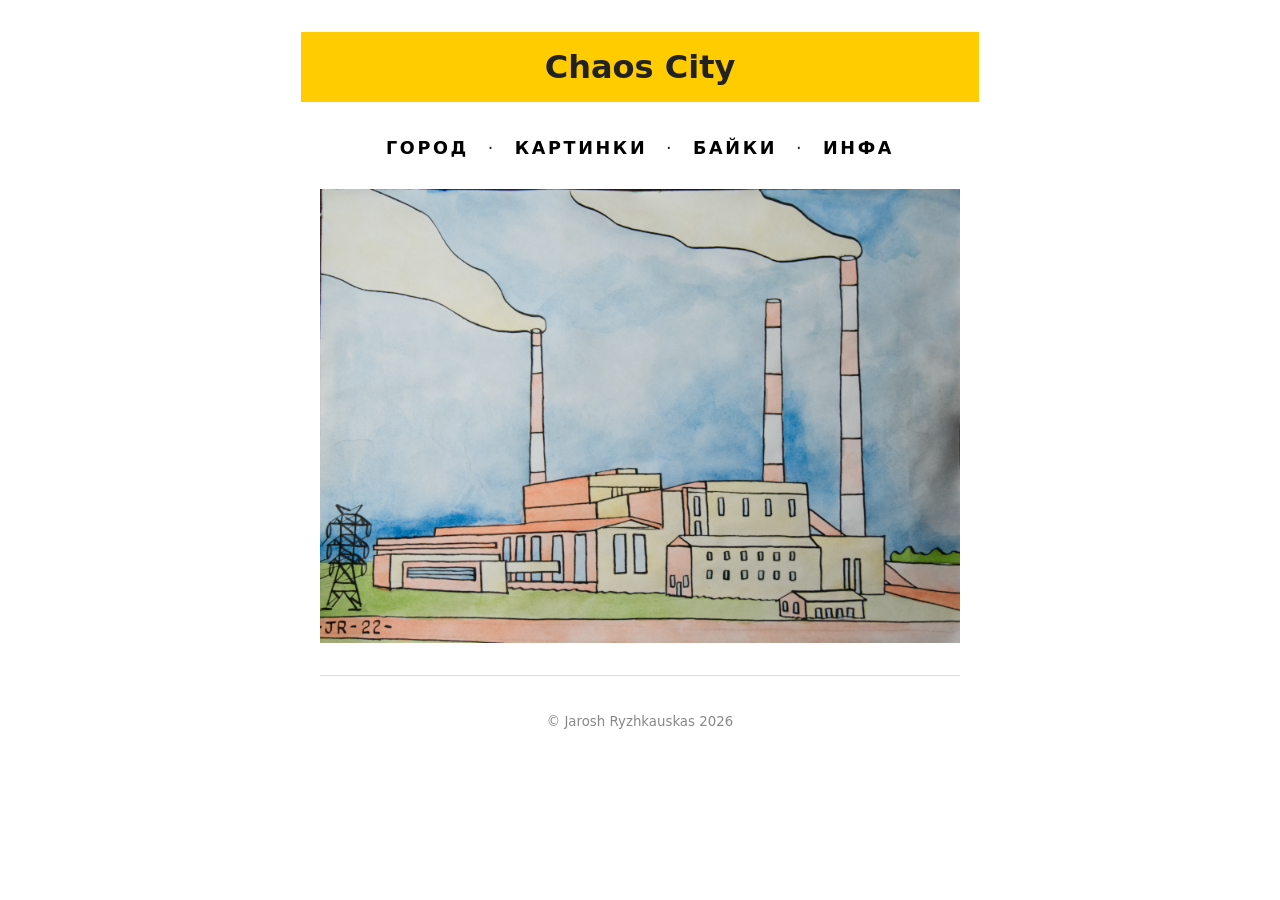
<file: index.html>
<!DOCTYPE html>
<!-- ^ Говорит браузеру: "это HTML5". Должно быть первой строкой, без пробелов перед. -->

<html lang="ru">
<!-- ^ Начало страницы. lang="ru" — язык русский (для поисковиков, экранных читалок). -->

<head>
  <!-- ^ Служебный блок. Здесь то, что НЕ видно на странице: заголовок вкладки, кодировка, стили. -->

  <meta charset="utf-8">
  <!-- ^ Кодировка UTF-8. Без неё русские буквы превратятся в кракозябры. -->

  <meta name="viewport" content="width=device-width, initial-scale=1">
  <!-- ^ Чтобы на телефоне страница выглядела нормально, а не как увеличенный в 10 раз десктоп. -->

  <title>Ryzhkauskas</title>
  <!-- ^ Надпись на вкладке браузера. Не заголовок страницы, а именно вкладка. -->

  <link rel="icon" href="data:image/svg+xml,<svg xmlns='http://www.w3.org/2000/svg' viewBox='0 0 32 32'><circle cx='16' cy='16' r='16' fill='%23FFCC00'/><text x='16' y='25' font-family='Helvetica,Arial,sans-serif' font-size='26' font-weight='bold' text-anchor='middle' fill='%23000'>R</text></svg>">
  <!-- ^ Иконка на вкладке: оранжевый круг, чёрная R без засечек, крупная. -->

  <link rel="stylesheet" href="style.css">
  <!-- ^ Подключает файл стилей style.css из той же папки. Здесь живут все цвета, шрифты, отступы. -->
</head>
<!-- ^ Конец служебного блока. -->

<body>
  <!-- ^ Начало видимой части страницы. Всё, что здесь — видит пользователь. -->

  <h1>Chaos City</h1>
  <!-- ^ Заголовок первого уровня. Обычно на странице один такой. -->

  <p class="nav">
    <a href="city.html">город</a> ·
    <a href="pictures.html">картинки</a> ·
    <a href="tales.html">байки</a> ·
    <a href="info.html">инфа</a>
  </p>
  <!-- ^ Четыре ссылки-раздела. class="nav" — метка для CSS. -->

  <img src="images/pervomayskaya.png" alt="Первомайская ТЭЦ">
  <!-- ^ Картинка на главной. -->

  <hr>
  <!-- ^ Разделитель. -->

  <p class="copyright"><small>© Jarosh Ryzhkauskas 2026</small></p>
  <!-- ^ Копирайт. -->

</body>
<!-- ^ Конец видимой части. -->

</html>
<!-- ^ Конец страницы. -->
</file>
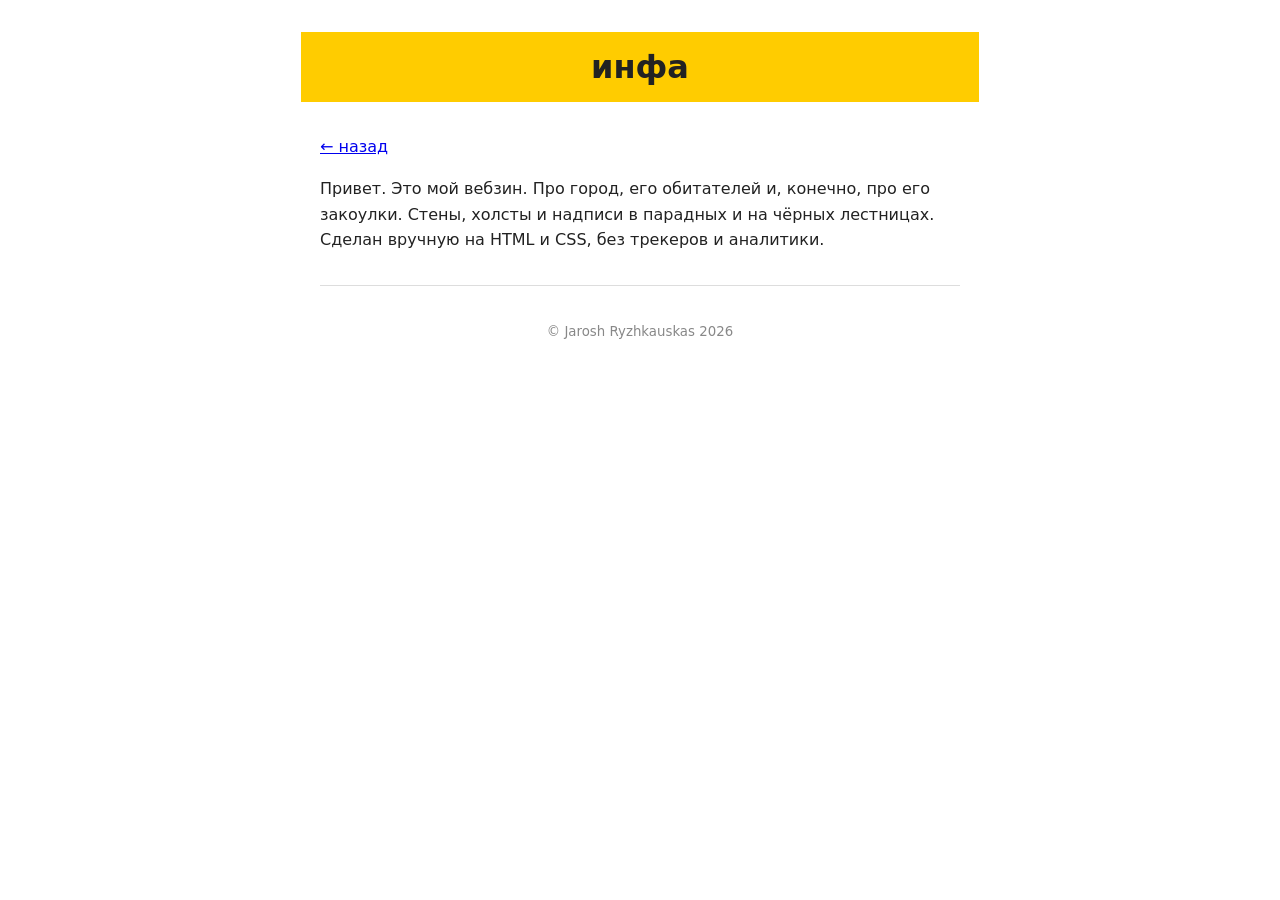
<file: info.html>
<!DOCTYPE html>
<!-- ^ Говорит браузеру: "это HTML5". Должно быть первой строкой, без пробелов перед. -->

<html lang="ru">
<!-- ^ Начало страницы. lang="ru" — язык русский. -->

<head>
  <meta charset="utf-8">
  <!-- ^ Кодировка UTF-8. -->

  <meta name="viewport" content="width=device-width, initial-scale=1">
  <!-- ^ Чтобы на телефоне страница выглядела нормально. -->

  <title>инфа — Ryzhkauskas</title>
  <!-- ^ Надпись на вкладке. У каждой страницы — своя. -->

  <link rel="icon" href="data:image/svg+xml,<svg xmlns='http://www.w3.org/2000/svg' viewBox='0 0 32 32'><circle cx='16' cy='16' r='16' fill='%23FFCC00'/><text x='16' y='25' font-family='Helvetica,Arial,sans-serif' font-size='26' font-weight='bold' text-anchor='middle' fill='%23000'>R</text></svg>">
  <!-- ^ Иконка на вкладке: оранжевый круг, чёрная R. -->

  <link rel="stylesheet" href="style.css">
  <!-- ^ Подключает файл стилей. -->
</head>
<!-- ^ Конец служебного блока. -->

<body>
  <!-- ^ Начало видимой части. -->

  <h1>инфа</h1>
  <!-- ^ Заголовок раздела. -->

  <p><a href="index.html">← назад</a></p>
  <!-- ^ Возврат на главную. -->

<p>Привет. Это мой вебзин. Про город, его обитателей и, конечно, про его закоулки. Стены, холсты и надписи в парадных и на чёрных лестницах. Сделан вручную на HTML и CSS, без трекеров и аналитики.</p>

  <hr>
  <!-- ^ Разделитель. -->

  <p class="copyright"><small>© Jarosh Ryzhkauskas 2026</small></p>
  <!-- ^ Копирайт. -->

</body>
<!-- ^ Конец видимой части. -->

</html>
<!-- ^ Конец страницы. -->
</file>
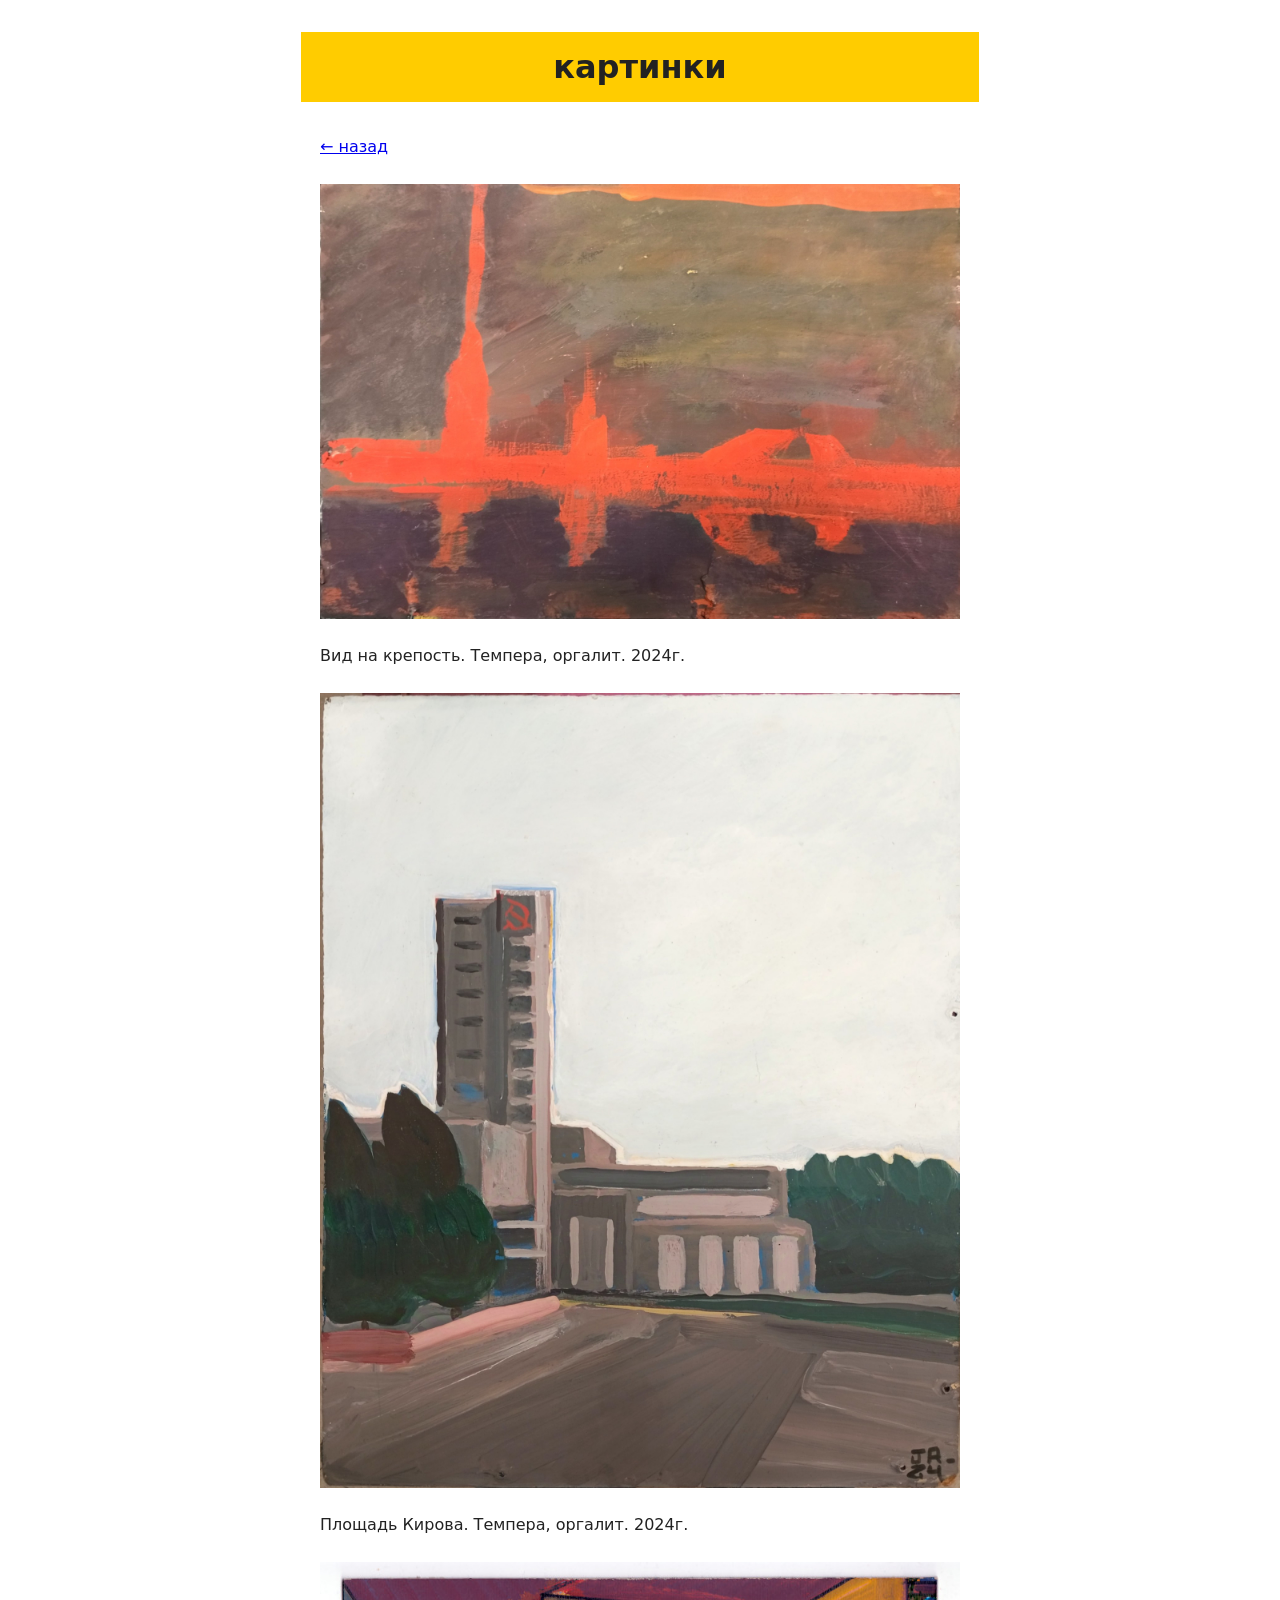
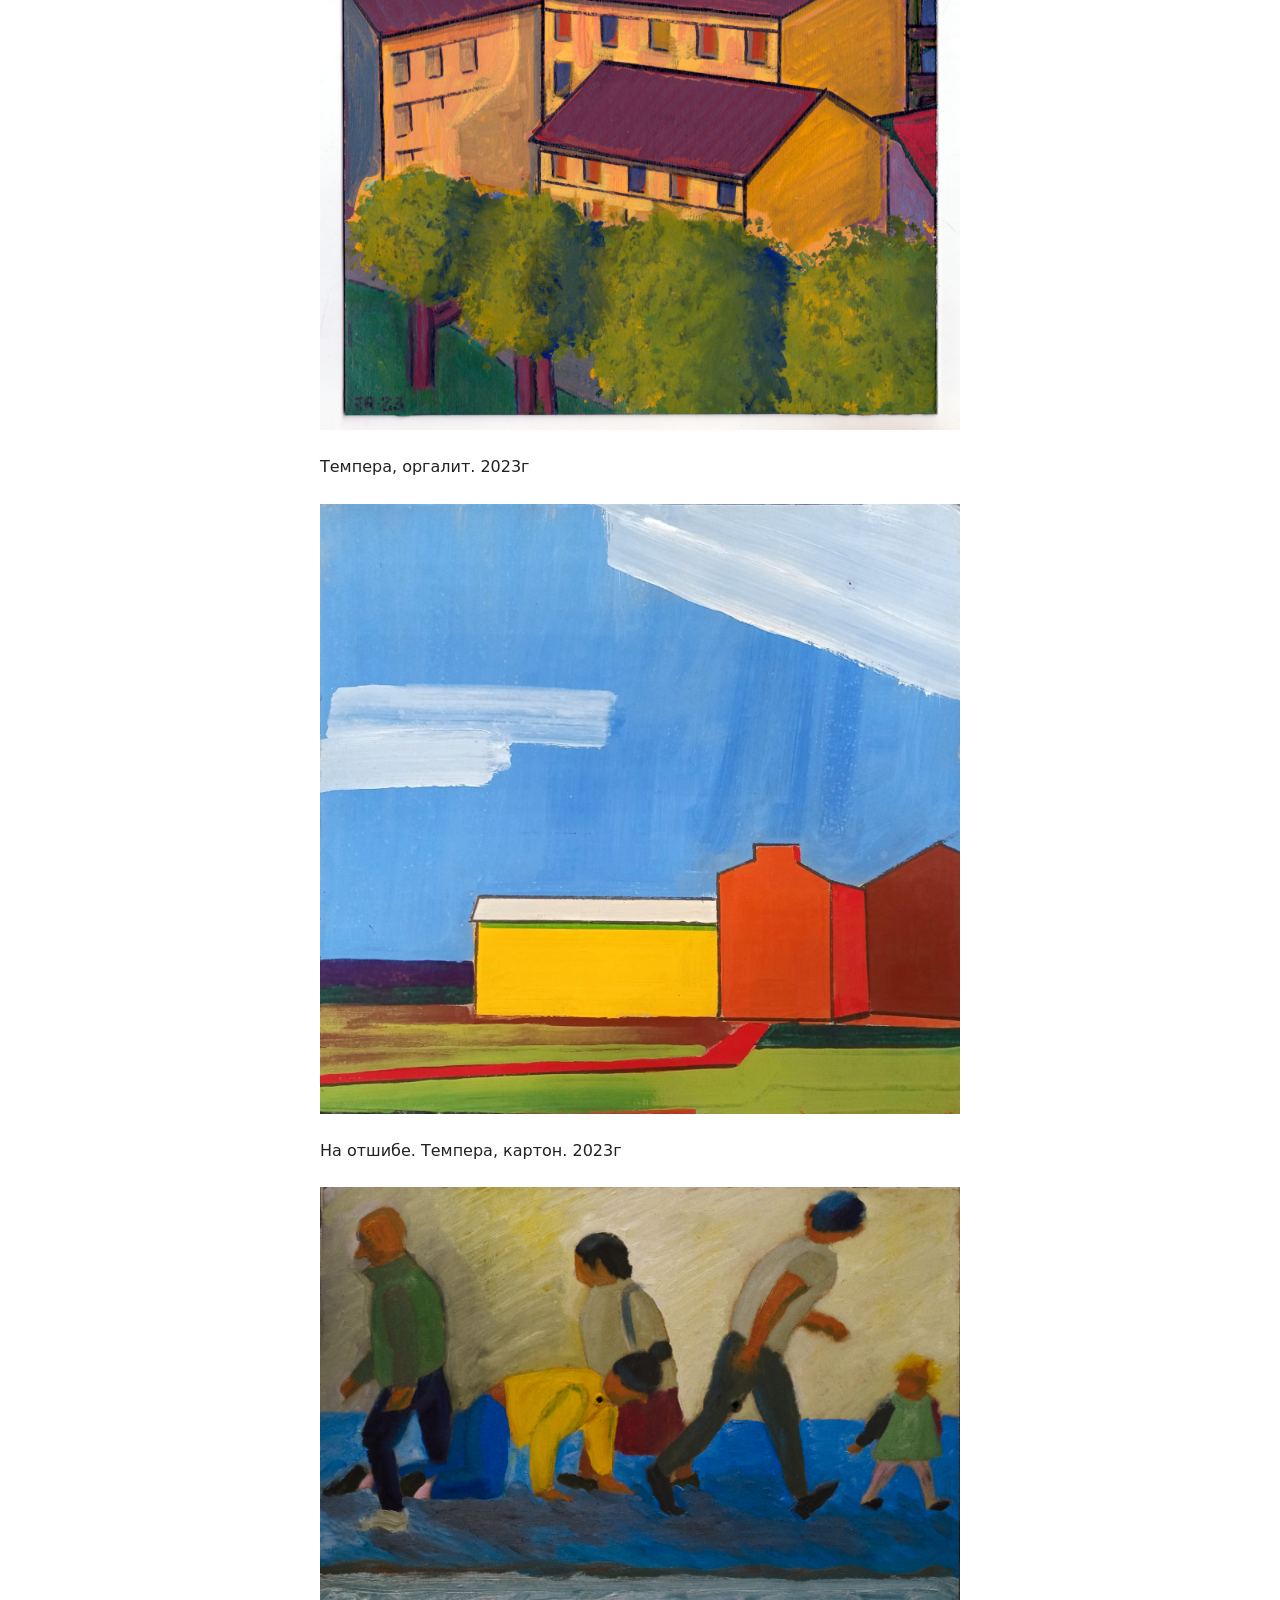
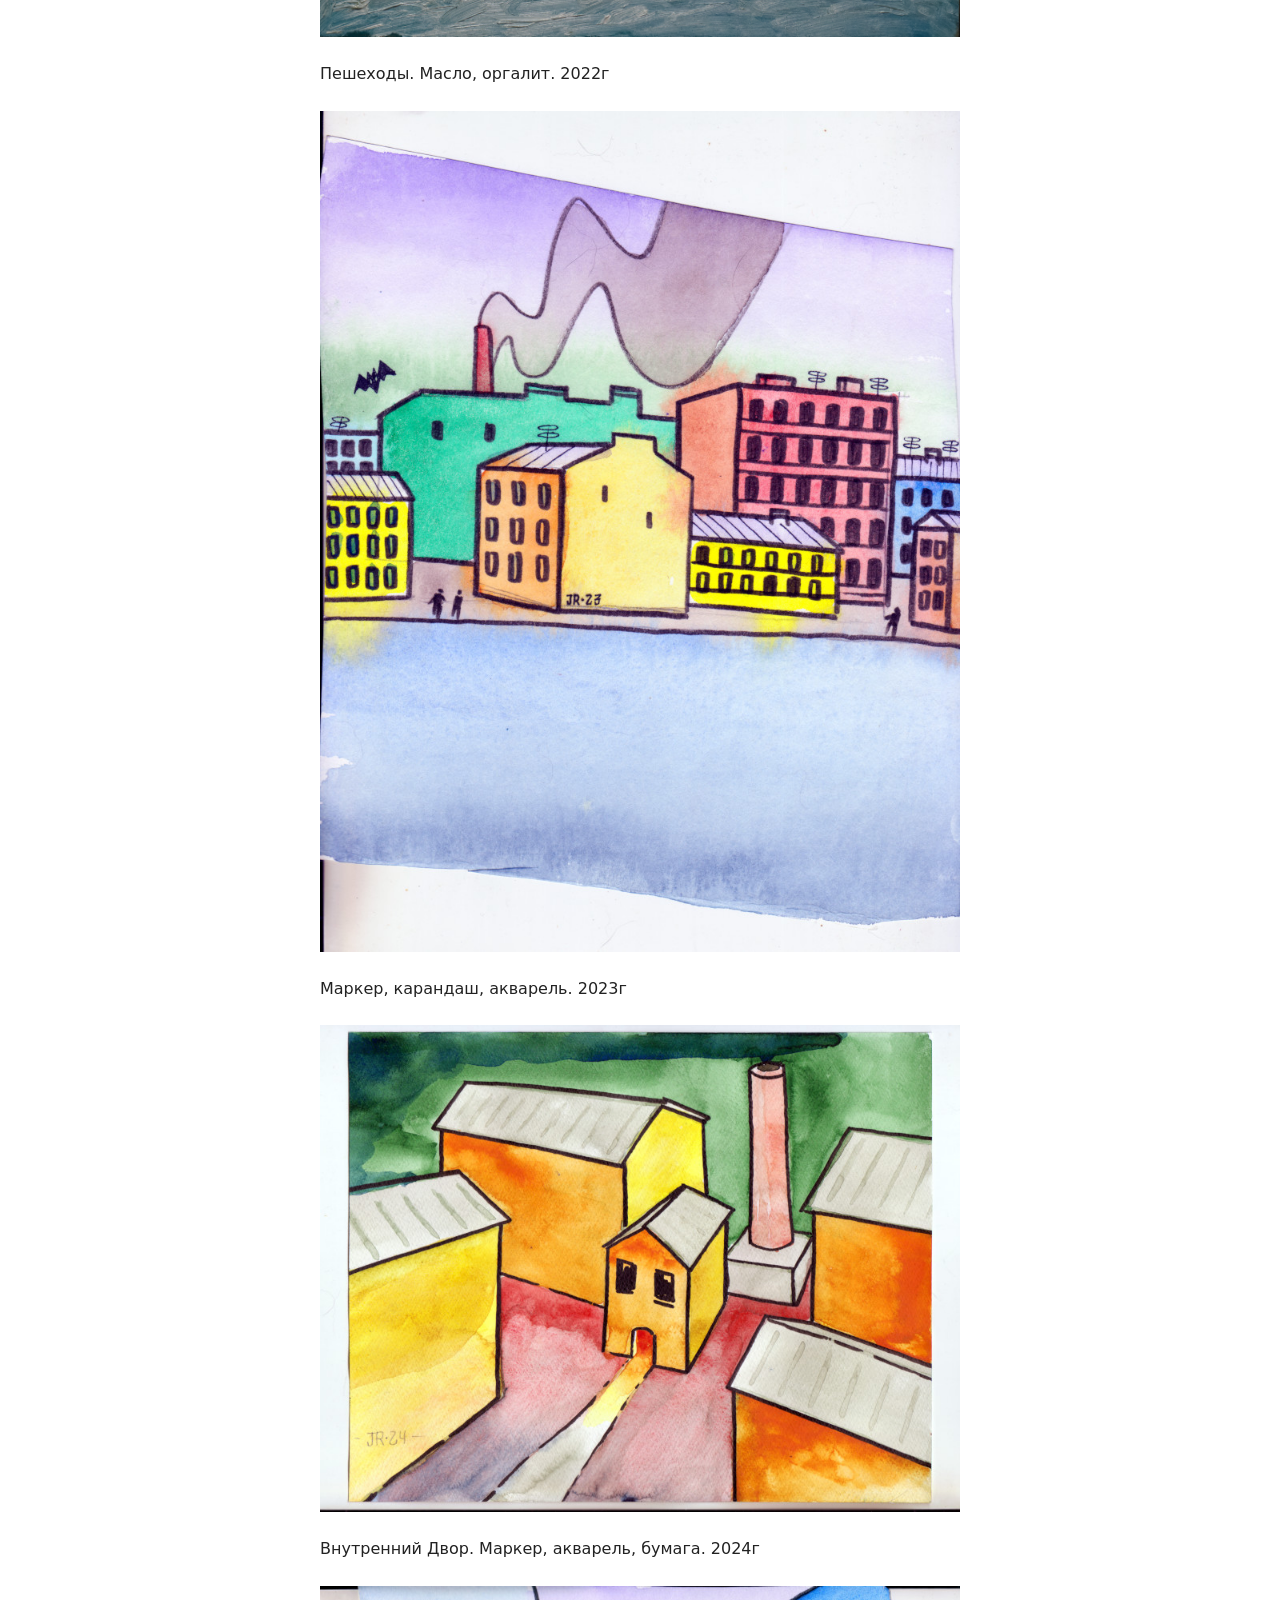
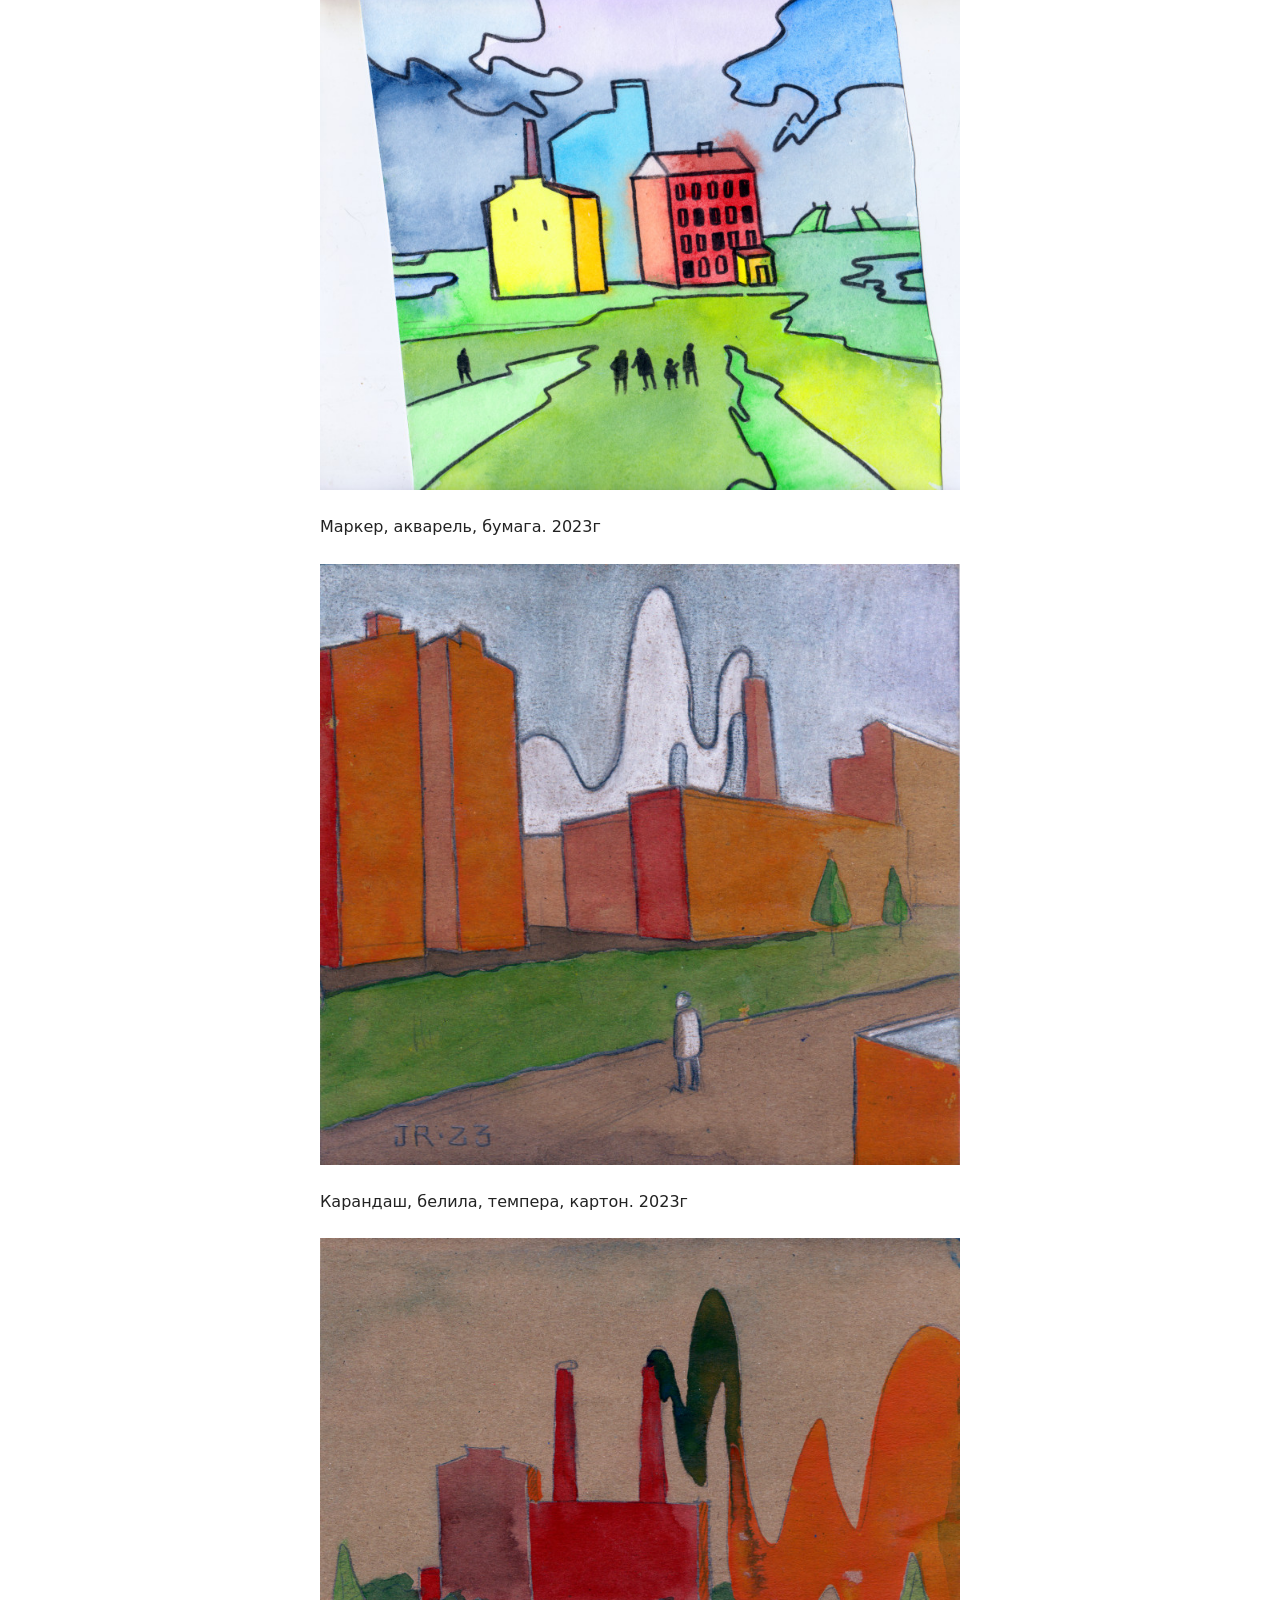
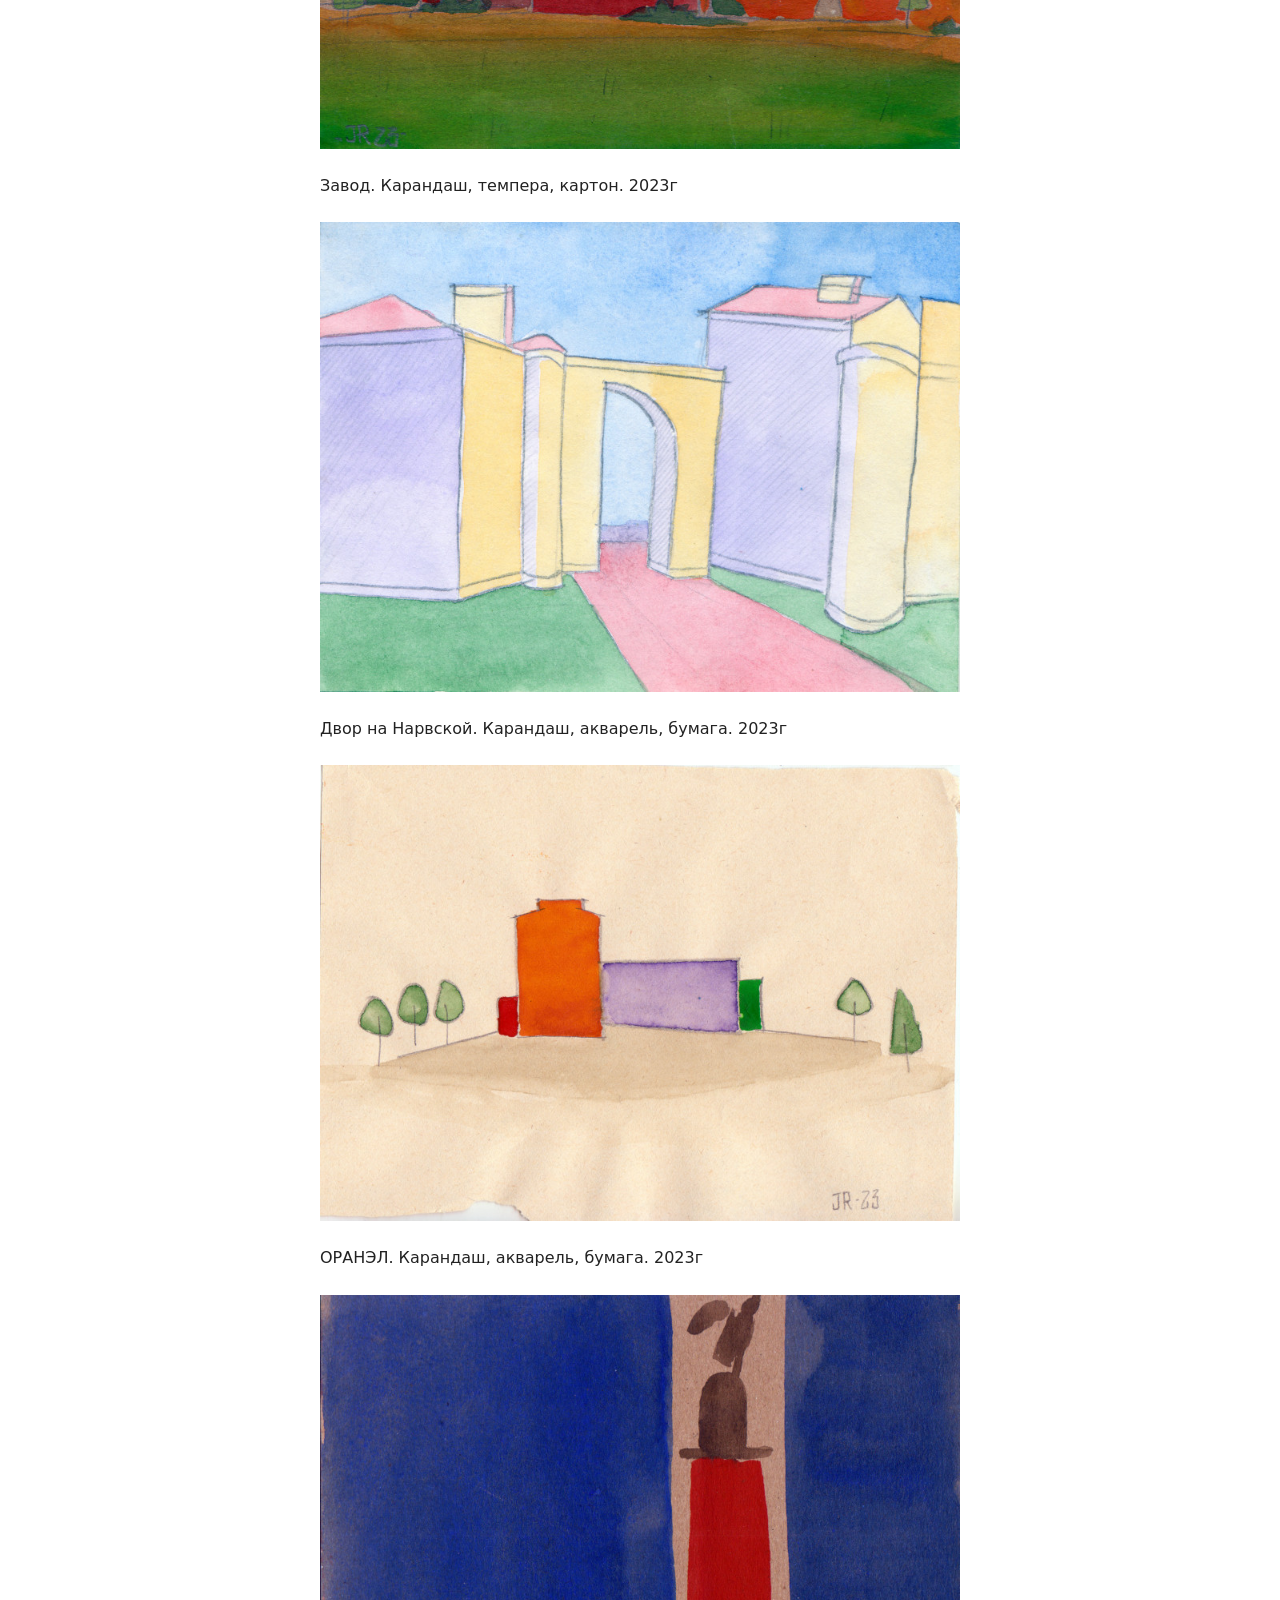
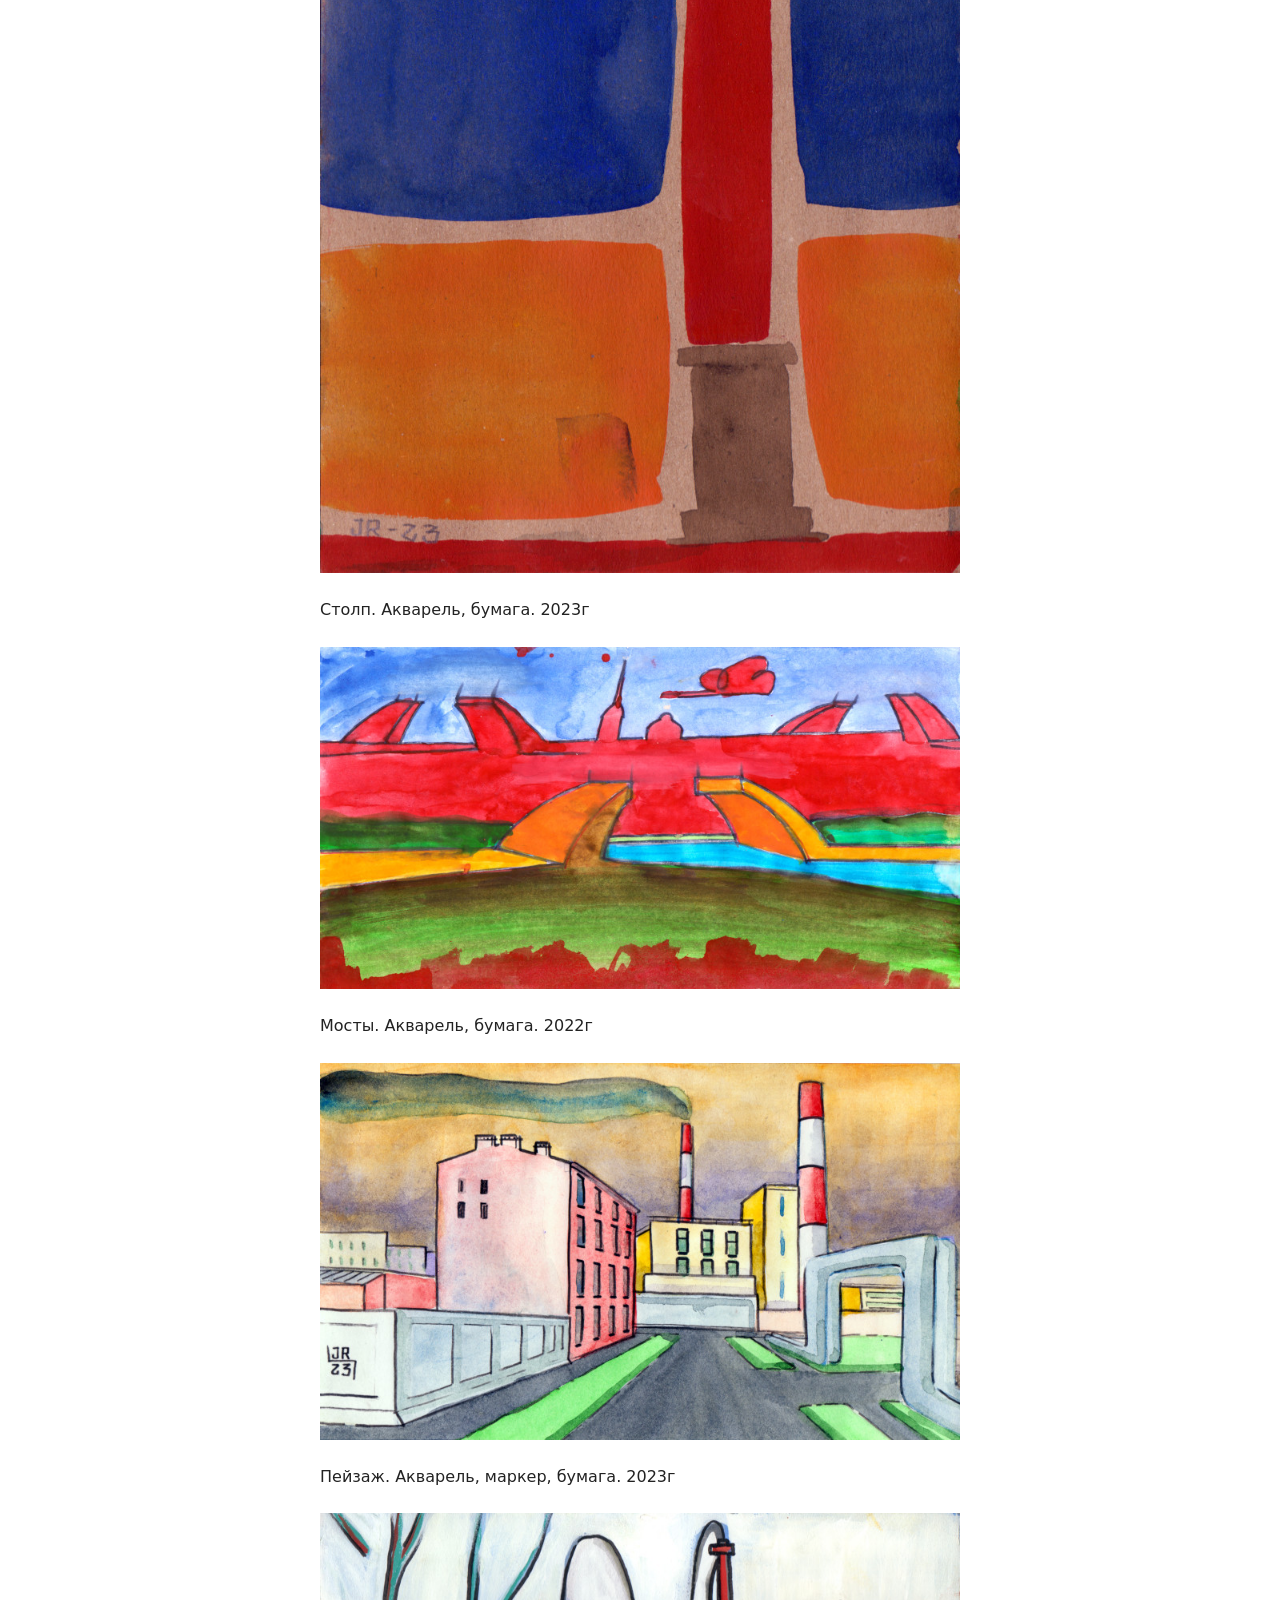
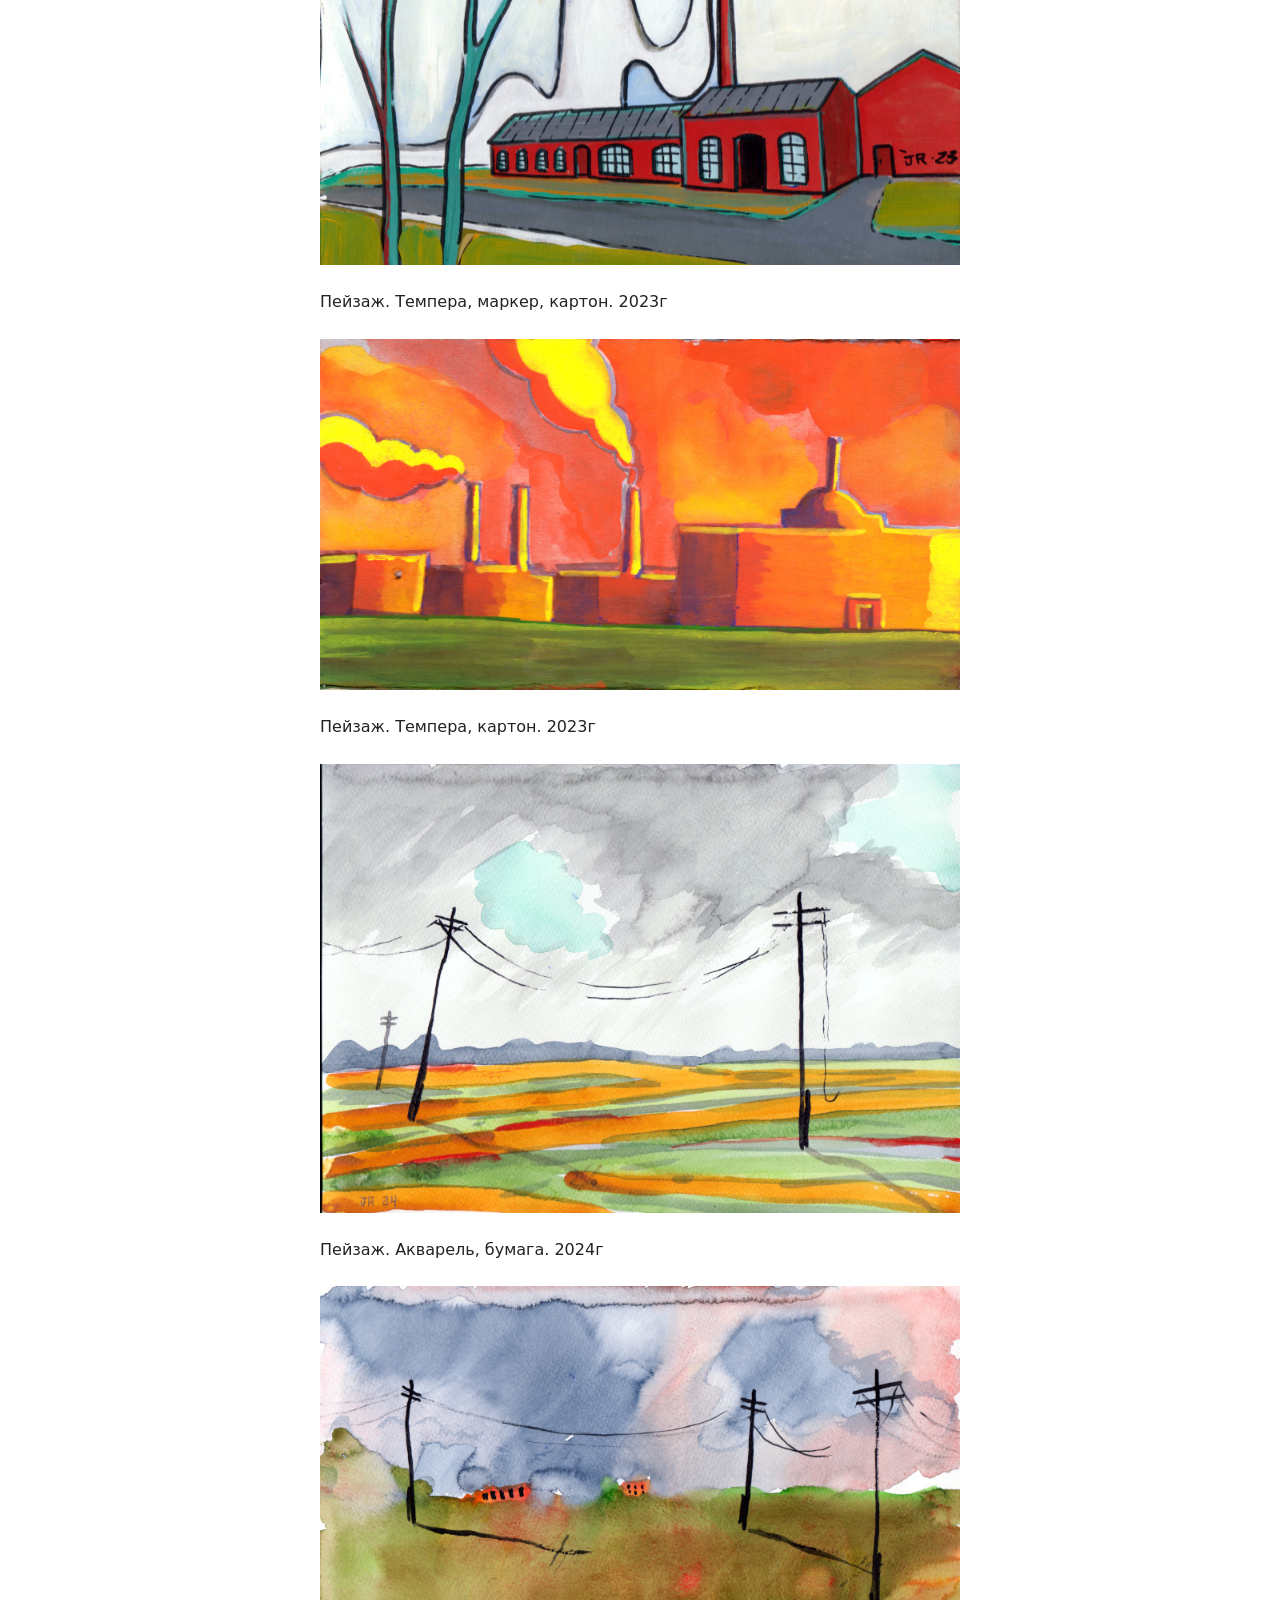
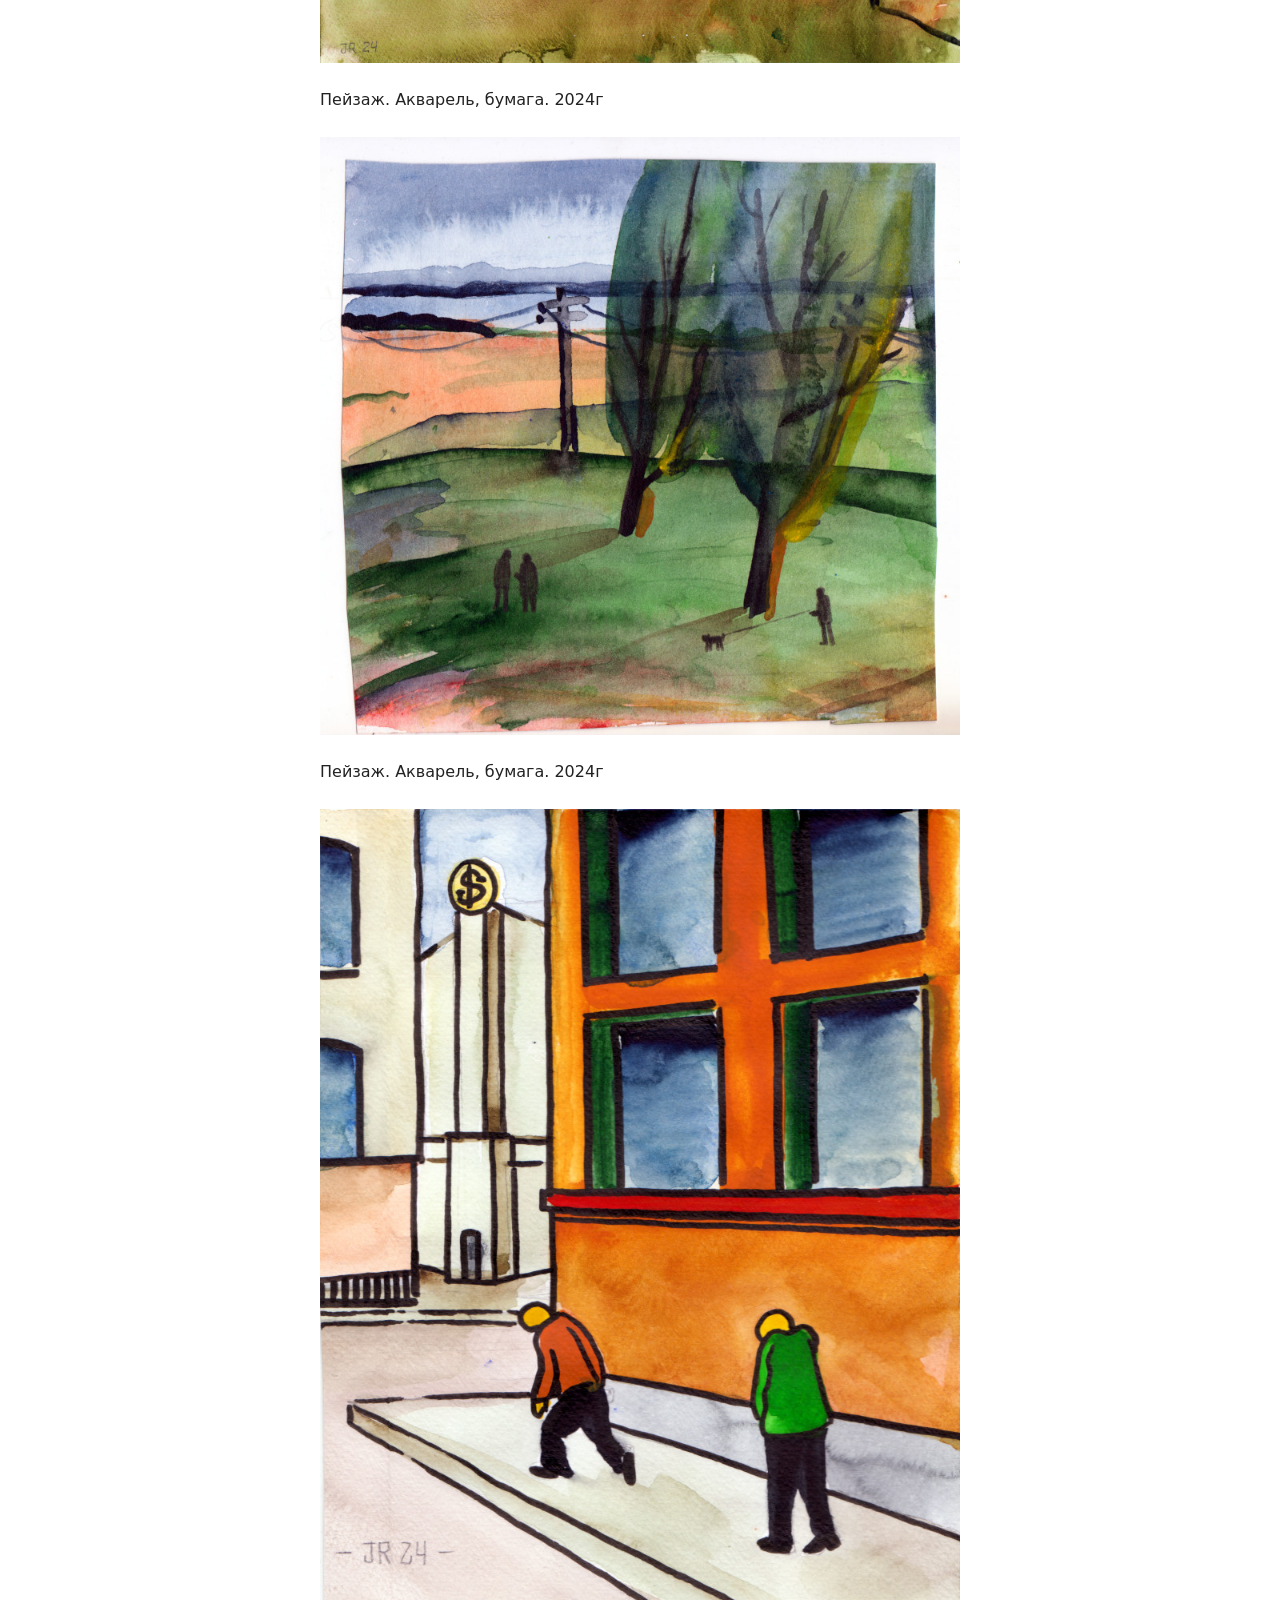
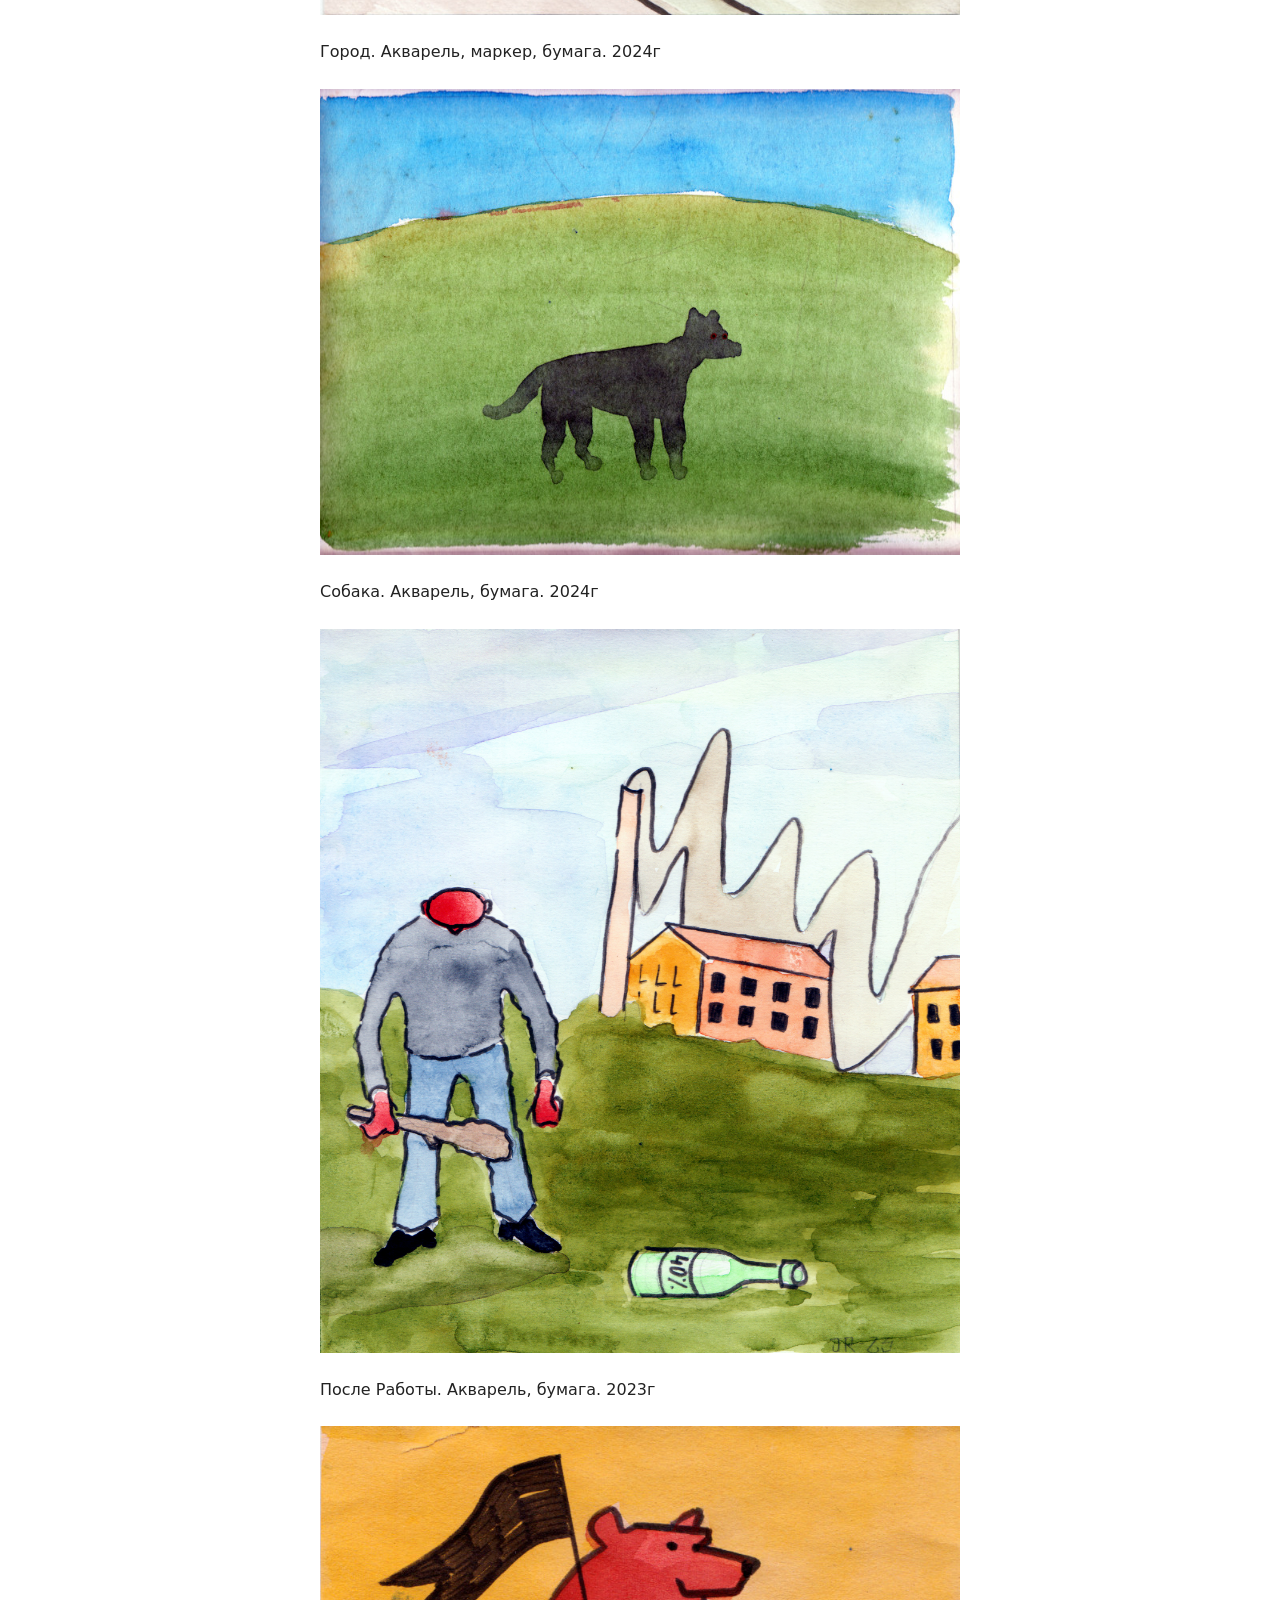
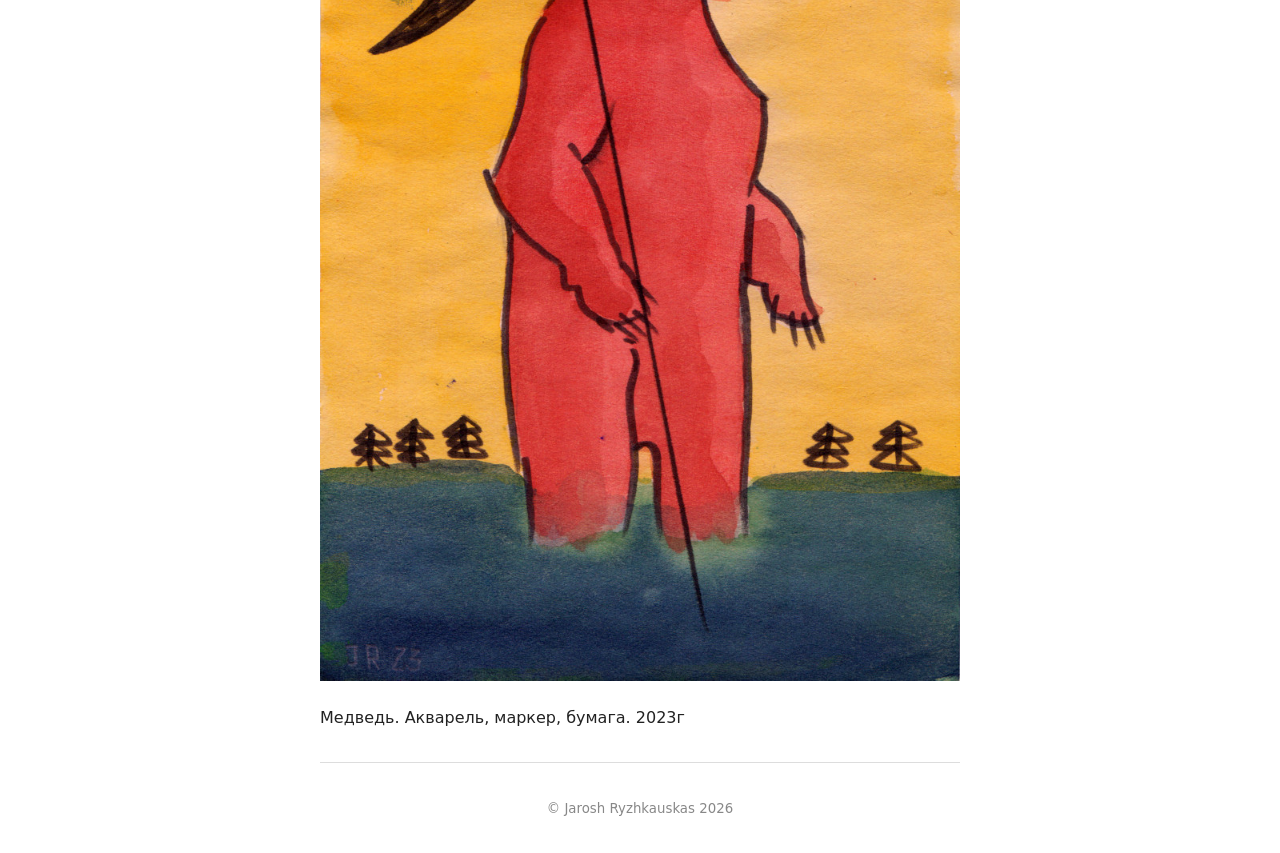
<file: pictures.html>
<!DOCTYPE html>
<!-- ^ Говорит браузеру: "это HTML5". Должно быть первой строкой, без пробелов перед. -->

<html lang="ru">
<!-- ^ Начало страницы. lang="ru" — язык русский (для поисковиков, экранных читалок). -->

<head>
  <!-- ^ Служебный блок. Здесь то, что НЕ видно на странице: заголовок вкладки, кодировка, стили. -->

  <meta charset="utf-8">
  <!-- ^ Кодировка UTF-8. Без неё русские буквы превратятся в кракозябры. -->

  <meta name="viewport" content="width=device-width, initial-scale=1">
  <!-- ^ Чтобы на телефоне страница выглядела нормально, а не как увеличенный в 10 раз десктоп. -->

  <title>картинки — Ryzhkauskas</title>
  <!-- ^ Надпись на вкладке браузера. У каждой страницы — своя. -->

  <link rel="icon" href="data:image/svg+xml,<svg xmlns='http://www.w3.org/2000/svg' viewBox='0 0 32 32'><circle cx='16' cy='16' r='16' fill='%23FFCC00'/><text x='16' y='25' font-family='Helvetica,Arial,sans-serif' font-size='26' font-weight='bold' text-anchor='middle' fill='%23000'>R</text></svg>">
  <!-- ^ Иконка на вкладке: оранжевый круг, чёрная R без засечек, крупная. -->

  <link rel="stylesheet" href="style.css">
  <!-- ^ Подключает файл стилей style.css из той же папки. Здесь живут все цвета, шрифты, отступы. -->
</head>
<!-- ^ Конец служебного блока. -->

<body>
  <!-- ^ Начало видимой части страницы. Всё, что здесь — видит пользователь. -->

  <h1>картинки</h1>
  <!-- ^ Заголовок первого уровня. На этой странице — название раздела. -->

  <p><a href="index.html">← назад</a></p>
  <!-- ^ Ссылка возврата на главную. Стрелка ← — обычный юникод-символ, копируется как текст. -->

  <img src="images/pic-1.jpg" alt="">
  <p>Вид на крепость. Темпера, оргалит. 2024г.</p>
  <!-- ^ Картинка 1. alt пустой — потому что ниже нет подписи, а дублировать название файла бессмысленно. -->

  <img src="images/pic-2.jpg" alt="">
  <p>Площадь Кирова. Темпера, оргалит. 2024г.</p>
  <!-- ^ Картинка 2. -->

  <img src="images/pic-3.jpg" alt="">
  <p>Темпера, оргалит. 2023г</p>
  <!-- ^ Картинка 3. -->

  <img src="images/pic-4.jpg" alt="">
  <p>На отшибе. Темпера, картон. 2023г</p>
  <!-- ^ Картинка 4. -->

  <img src="images/pic-5.jpg" alt="">
  <P>Пешеходы. Масло, оргалит. 2022г</P>
  <!-- ^ Картинка 5. -->

  <img src="images/pic-6.jpg" alt="">
  <P>Маркер, карандаш, акварель. 2023г</P>
  <!-- ^ Картинка 6. -->

  <img src="images/pic-7.jpg" alt="">
  <P>Внутренний Двор. Маркер, акварель, бумага. 2024г</P>
  <!-- ^ Картинка 7. -->

  <img src="images/pic-8.jpg" alt="">
  <P>Маркер, акварель, бумага. 2023г</P>
  <!-- ^ Картинка 8. -->

  <img src="images/pic-9.jpg" alt="">
  <P>Карандаш, белила, темпера, картон. 2023г</P>
  <!-- ^ Картинка 9. -->

  <img src="images/pic-10.jpg" alt="">
  <P>Завод. Карандаш, темпера, картон. 2023г</P>
  <!-- ^ Картинка 10. -->

  <img src="images/pic-11.jpg" alt="">
  <P>Двор на Нарвской. Карандаш, акварель, бумага. 2023г</P>
  <!-- ^ Картинка 11. -->

  <img src="images/pic-12.jpg" alt="">
  <P>ОРАНЭЛ. Карандаш, акварель, бумага. 2023г</P>
  <!-- ^ Картинка 12. -->

  <img src="images/pic-13.jpg" alt="">
  <P>Столп. Акварель, бумага. 2023г</P>
  <!-- ^ Картинка 13. -->

  <img src="images/pic-14.jpg" alt="">
  <P>Мосты. Акварель, бумага. 2022г</P>
  <!-- ^ Картинка 14. -->

  <img src="images/pic-15.jpg" alt="">
  <P>Пейзаж. Акварель, маркер, бумага. 2023г</P>
  <!-- ^ Картинка 15. -->

  <img src="images/pic-16.jpg" alt="">
  <P>Пейзаж. Темпера, маркер, картон. 2023г</P>
  <!-- ^ Картинка 16. -->

  <img src="images/pic-17.jpg" alt="">
  <P>Пейзаж. Темпера, картон. 2023г</P>
  <!-- ^ Картинка 17. -->

  <img src="images/pic-18.jpg" alt="">
  <P>Пейзаж. Акварель, бумага. 2024г</P>
  <!-- ^ Картинка 18. -->

  <img src="images/pic-19.jpg" alt="">
  <P>Пейзаж. Акварель, бумага. 2024г</P>
  <!-- ^ Картинка 19. -->

  <img src="images/pic-20.jpg" alt="">
  <P>Пейзаж. Акварель, бумага. 2024г</P>
  <!-- ^ Картинка 20. -->

  <img src="images/pic-21.jpg" alt="">
  <P>Город. Акварель, маркер, бумага. 2024г</P>
  <!-- ^ Картинка 21. -->

  <img src="images/pic-22.jpg" alt="">
  <P>Собака. Акварель, бумага. 2024г</P>
  <!-- ^ Картинка 22. -->

  <img src="images/pic-23.jpg" alt="">
  <P>После Работы. Акварель, бумага. 2023г</P>
  <!-- ^ Картинка 23. -->

  <img src="images/pic-24.jpg" alt="">
  <P>Медведь. Акварель, маркер, бумага. 2023г</P>
  <!-- ^ Картинка 24. -->

  <hr>
  <!-- ^ Горизонтальная линия-разделитель. Отделяет содержимое от подвала. -->

  <p class="copyright"><small>© Jarosh Ryzhkauskas 2026</small></p>
  <!-- ^ Копирайт. class="copyright" — метка для CSS, <small> — мелкий текст. -->

</body>
<!-- ^ Конец видимой части. -->

</html>
<!-- ^ Конец страницы. -->
</file>
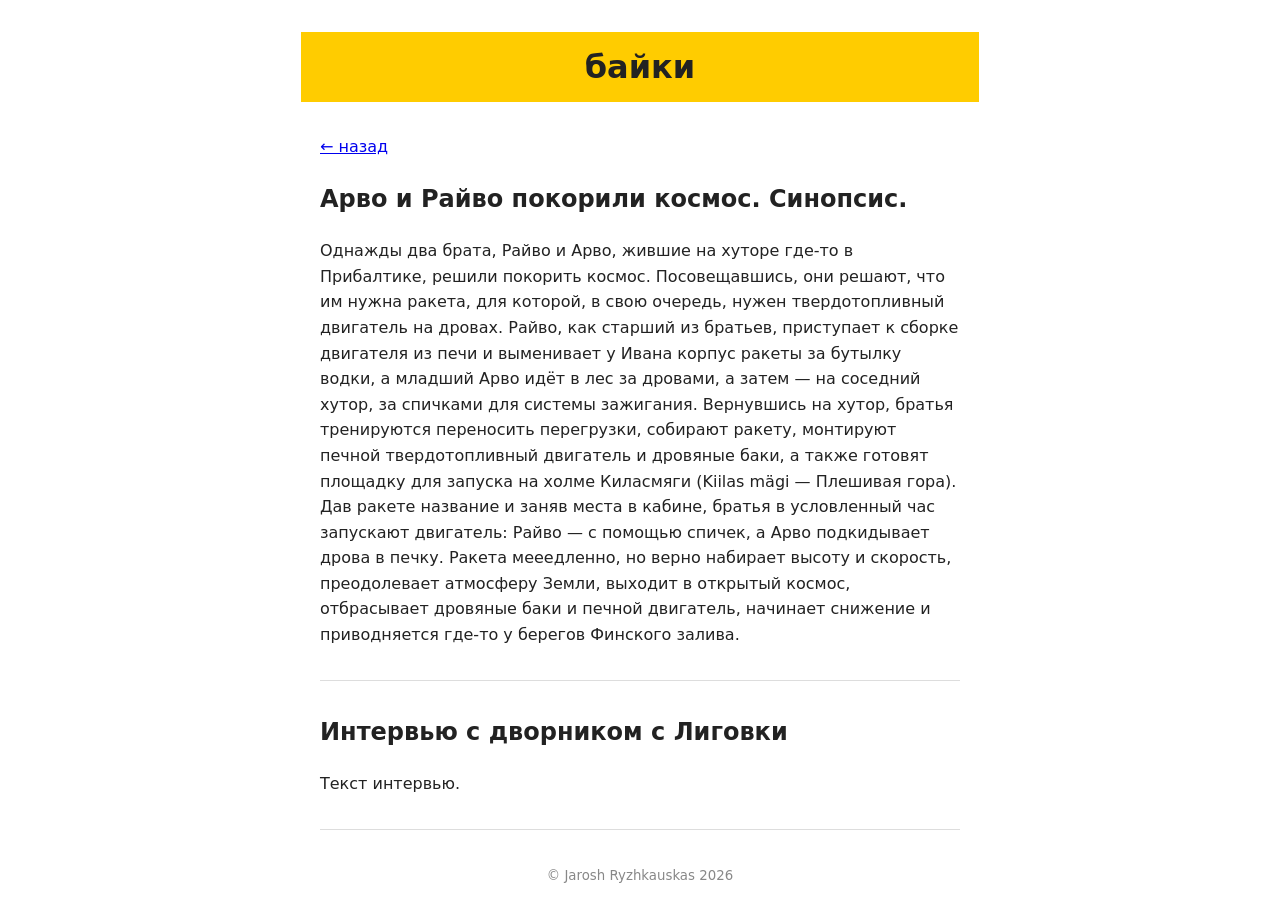
<file: tales.html>
<!DOCTYPE html>
<html lang="ru">
<head>
  <meta charset="utf-8">
  <meta name="viewport" content="width=device-width, initial-scale=1">
  <title>байки — Ryzhkauskas</title>
  <link rel="icon" href="data:image/svg+xml,<svg xmlns='http://www.w3.org/2000/svg' viewBox='0 0 32 32'><circle cx='16' cy='16' r='16' fill='%23FFCC00'/><text x='16' y='25' font-family='Helvetica,Arial,sans-serif' font-size='26' font-weight='bold' text-anchor='middle' fill='%23000'>R</text></svg>">
  <link rel="stylesheet" href="style.css">
</head>
<body>

  <h1>байки</h1>

  <p><a href="index.html">← назад</a></p>

  <h2>Арво и Райво покорили космос. Синопсис.</h2>
  <p>Однажды два брата, Райво и Арво, жившие на хуторе где-то в Прибалтике,
решили покорить космос. Посовещавшись, они решают, что им нужна ракета,
для которой, в свою очередь, нужен твердотопливный двигатель на дровах.
Райво, как старший из братьев, приступает к сборке двигателя из печи и
выменивает у Ивана корпус ракеты за бутылку водки, а младший Арво идёт
в лес за дровами, а затем — на соседний хутор, за спичками для системы
зажигания.

Вернувшись на хутор, братья тренируются переносить перегрузки, собирают
ракету, монтируют печной твердотопливный двигатель и дровяные баки,
а также готовят площадку для запуска на холме Киласмяги (Kiilas mägi —
Плешивая гора).

Дав ракете название и заняв места в кабине, братья в условленный час
запускают двигатель: Райво — с помощью спичек, а Арво подкидывает дрова
в печку.

Ракета мееедленно, но верно набирает высоту и скорость, преодолевает
атмосферу Земли, выходит в открытый космос, отбрасывает дровяные баки и
печной двигатель, начинает снижение и приводняется где-то у берегов
Финского залива.</p>

  <hr>

  <h2>Интервью с дворником с Лиговки</h2>
  <p>Текст интервью.</p>

  <hr>

  <p class="copyright"><small>© Jarosh Ryzhkauskas 2026</small></p>

</body>
</html>
</file>
<file: style.css>
/* ============================================
   ОБЩИЕ НАСТРОЙКИ СТРАНИЦЫ (тег body)
   ============================================ */
body {
  font-family: system-ui, sans-serif;   /* Шрифт: системный по умолчанию (на Linux — что-то вроде Noto Sans). */
  max-width: 40em;                       /* Максимальная ширина колонки — 40em (~40 символов). Не растянется на весь экран. */
  margin: 2em auto;                      /* Отступ снаружи: 2em сверху/снизу, "auto" по бокам = центрирование. */
  padding: 0 1em;                        /* Отступ внутри по бокам по 1em, чтобы текст не прилипал к краю окна. */
  line-height: 1.6;                      /* Межстрочный интервал: 1.6 от размера шрифта. Читать легче. */
  color: #222;                           /* Цвет текста: почти чёрный (не чистый #000, чуть мягче). */
}

/* ============================================
   ЗАГОЛОВОК H1 (Chaos City)
   ============================================ */
h1 {
  background-color: #FFCC00;             /* Оранжевый фон заголовка. */
  padding: 0.3em 0.6em;                  /* Внутренние отступы: текст не прилипает к краям фона. */
  margin: 0 -0.6em 1em -0.6em;           /* Отрицательные отступы с боков — фон растягивается на всю ширину колонки. */
  text-align: center;                    /* Текст по центру фона. */
}

/* ============================================
   РАЗДЕЛИТЕЛЬНАЯ ЛИНИЯ <hr>
   ============================================ */
hr {
  border: none;                          /* Убираем рамку, которую браузер рисует по умолчанию. */
  border-top: 1px solid #ddd;            /* Вместо неё — тонкая серая линия сверху. */
  margin: 2em 0;                         /* Отступы сверху и снизу по 2em. */
}

/* ============================================
   КОПИРАЙТ (класс .copyright на теге <p>)
   ============================================ */
.copyright {
  text-align: center;                    /* Копирайт по центру. */
  /* Сюда можно добавить, например: color: #888; — сделать текст серым. */
}

/* ============================================
   ПРАВИЛО ДЛЯ МЕЛКОГО ТЕКСТА <small>
   ============================================ */
small {
  color: #888;                           /* Серый цвет — визуально отделяет от основного текста. */
}

/* ============================================
   КАРТИНКИ <img>
   ============================================ */
img {
  max-width: 100%;                       /* Картинка не вылезет за колонку, даже если исходник огромный. */
  height: auto;                          /* Пропорции сохранятся при сужении. */
  display: block;                        /* Картинка — отдельный блок, а не "буква" в строке. */
  margin: 1.5em auto;                    /* Отступы сверху/снизу 1.5em, по бокам auto = центрирование. */
}

.nav {
  text-align: center;
  font-size: 1.1em;
  letter-spacing: 0.15em;
  text-transform: uppercase;
  margin: 1.5em 0;
}

.nav a {
  color: #000;
  text-decoration: none;
  padding: 0.3em 0.6em;
  transition: background 0.15s;
  font-weight: bold;
}

.nav a:hover {
  background: #FFCC00;
  color: #000;
}
</file>
